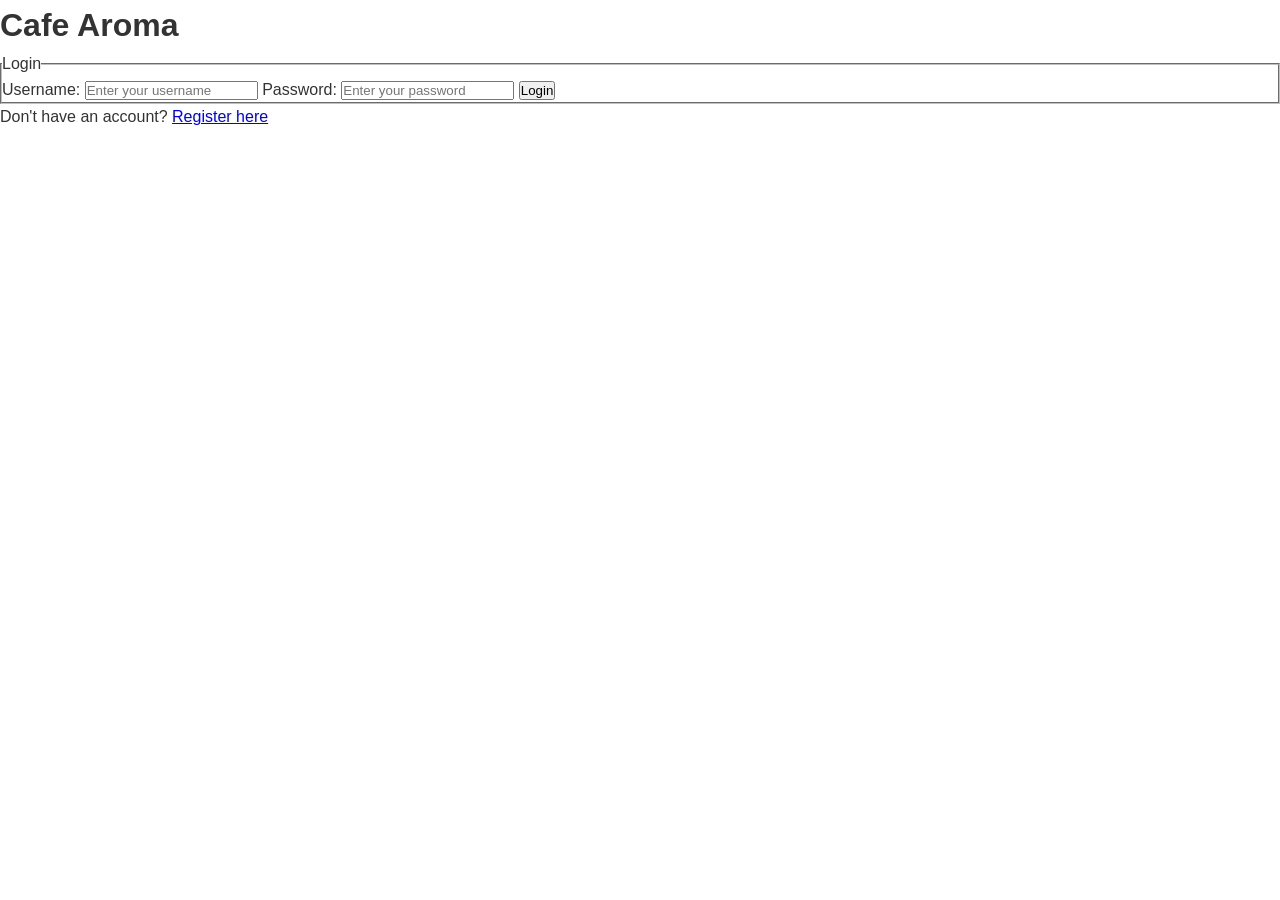
<file: login.html>
<!DOCTYPE html>
<html lang="en">
<head>
    <meta charset="UTF-8">
    <meta name="viewport" content="width=device-width, initial-scale=1.0">
    <title>Cafe Management Login</title>
    <link rel="stylesheet" href="login.css">
</head>
<body>
    <div class="login-container">
        <div class="form-container">
            <h1>Cafe Aroma</h1>
            <form class="login-form" action="index.html">
                <fieldset>
                    <legend>Login</legend>
                    
                    <label for="username">Username:</label>
                    <input type="text" id="username" placeholder="Enter your username" required aria-label="Username">
                    
                    <label for="password">Password:</label>
                    <input type="password" id="password" placeholder="Enter your password" required aria-label="Password">
                    
                    <button type="submit">Login</button>
                </fieldset>
            </form>
            <p class="footer-text">Don't have an account? <a href="signup.html">Register here</a></p>
        </div>
    </div>
</body>
</html>
</file>
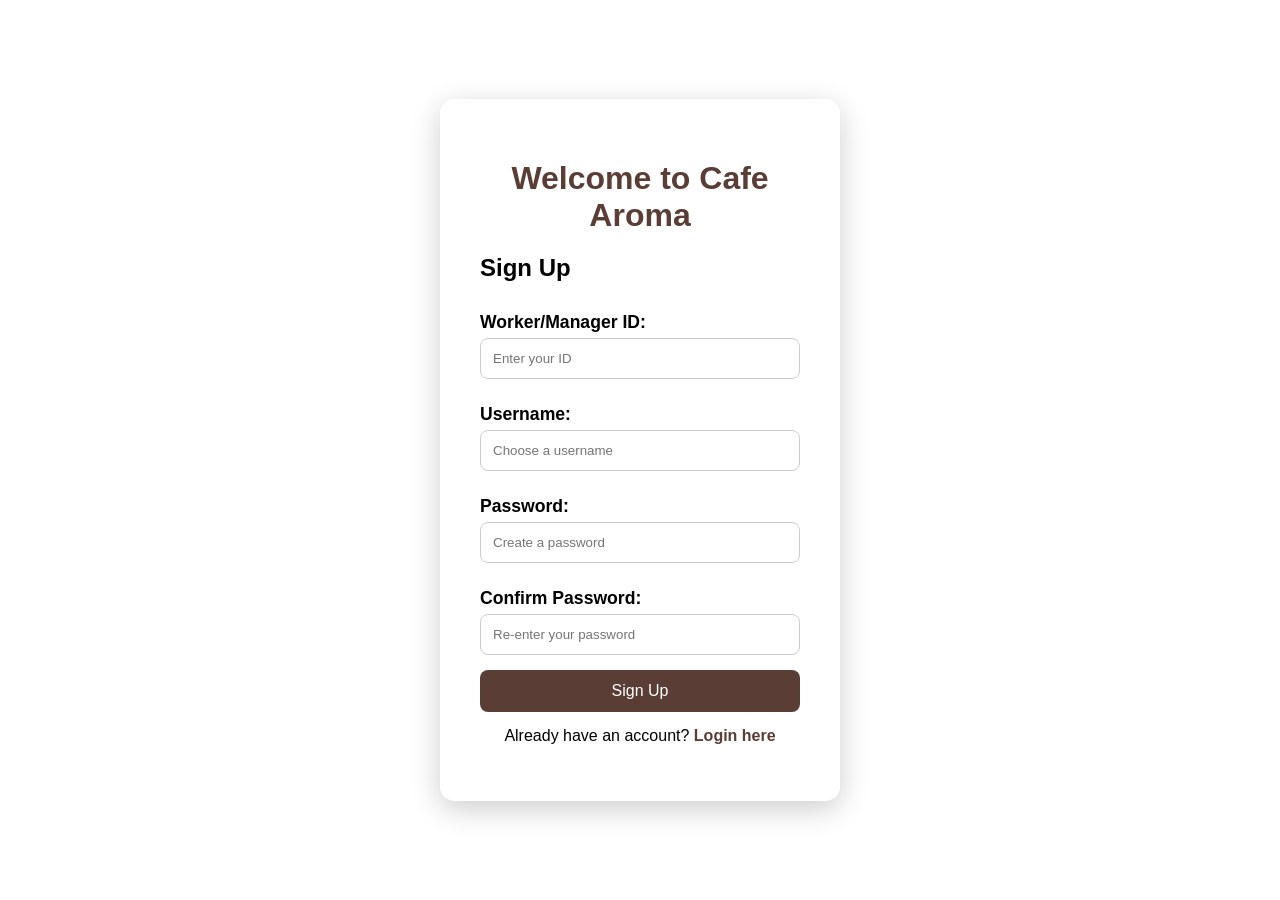
<file: signup.html>
<!DOCTYPE html>
<html lang="en">
<head>
    <meta charset="UTF-8">
    <meta name="viewport" content="width=device-width, initial-scale=1.0">
    <title>Cafe Management Sign Up</title>
    <link rel="stylesheet" href="signup.css">
    <script>
        // JavaScript to validate if password and confirm password match
        function validateForm() {
            var password = document.getElementById('password').value;
            var confirmPassword = document.getElementById('confirm-password').value;

            if (password !== confirmPassword) {
                alert("Passwords do not match!");
                return false;
            }
            return true;
        }
    </script>
</head>
<body>
    <div class="signup-container">
        <div class="form-container">
            <h1> Welcome to Cafe Aroma</h1>
            <h2>Sign Up</h2>
            <form class="signup-form" onsubmit="return validateForm()">
                <label for="worker-manager-id">Worker/Manager ID:</label>
                <input type="text" id="worker-manager-id" placeholder="Enter your ID" required aria-label="Worker or Manager ID">
                
                <label for="username">Username:</label>
                <input type="text" id="username" placeholder="Choose a username" required aria-label="Username">
                
                <label for="password">Password:</label>
                <input type="password" id="password" placeholder="Create a password" required aria-label="Password">
                
                <label for="confirm-password">Confirm Password:</label>
                <input type="password" id="confirm-password" placeholder="Re-enter your password" required aria-label="Confirm Password">
                
                <button type="submit">Sign Up</button>
            </form>
            <p class="footer-text">Already have an account? <a href="login.html">Login here</a></p>
        </div>
    </div>
</body>
</html>
</file>
<file: login.css>
/* Basic Reset */
* {
    margin: 0;
    padding: 0;
    box-sizing: border-box;
}

/* Body and Font Settings */
body {
    font-family: 'Arial', sans-serif;
    background-image: url('https://th.bing.com/th/id/OIP._krCsLO2cCdCLKH4yirvVwHaFi?rs=1&pid=ImgDetMain'); 
    background-size: cover;
    background-position: center;
    background-repeat: no-repeat;
    color: #333;
    line-height: 1.6;
    padding: 0;
    backdrop-filter: blur(8px);
}

/* Header and Navbar Styling */
header {
    background-color: rgba(90, 62, 54, 0.8); /* Rich brown with some transparency */
    color: white;
    text-align: center;
    position: relative; /* For absolute positioning of logout button */
    display: flex;
    justify-content: space-between;
    align-items: center;
}

/* Header Title */
.AROMA span{
    display: flex;
    justify-content: left;
   
}

#logout-button {
    background-color: #d9534f; /* Red background */
    color: white;
    padding: 6px 18px;
    font-size: 16px;
    text-decoration: none;
    border-radius: 25px;
    display: inline-block;
    transition: background-color 0.3s, transform 0.3s;
}

#logout-button:hover {
    background-color: #c9302c; /* Darker red on hover */
    transform: scale(1.05); /* Slight increase in size */
}


nav {
    display: flex;
    justify-content: space-between;
    align-items: center;
}

nav .logo h1 {
    color: white;
    font-size: 28px;
}

nav .nav-links {
    list-style: none;
    display: flex;
    padding-left: 135vh;
}

nav .nav-links li {
    margin: 0 15px;
}

nav .nav-links a {
    color: white;
    text-decoration: none;
    font-size: 20px;
}

nav .nav-links a:hover {
    color: #ff9800;
}

/* Main Section with Background Image */
.main {
    position: relative;
    background-size: cover;
    background-position: center;
    height: 50vh;
    color: white;
    text-align: center;
    padding-top: 50px;
}

.main .overlay {
    background-color: rgba(0, 0, 0, 0.6); /* Dark overlay */
    padding: 20px;
}

.main h2 {
    font-size: 48px;
    margin-bottom: 10px;
}

.main p {
    font-size: 24px;
    margin-bottom: 30px;
}

.quotes {
    font-style: italic;
    font-size: 20px;
    max-width: 600px;
    margin: 0 auto;
}

.quotes blockquote {
    margin-bottom: 10px;
}

/* About Us Section */
.about {
    padding: 50px 20px;
    background-color: rgba(90, 62, 54, 0.8);
    text-align: center;
    border: 2px solid black;
}

.about h2 {
    font-size: 36px;
    margin-bottom: 20px;
    color: white;
}

.about p {
    font-size: 18px;
    max-width: 800px;
    margin: 0 auto;
    color: white;
}

/* Contact Us Section */
.contact {
    padding: 50px 20px;
    background-color: rgba(90, 62, 54, 0.8);
    text-align: center;
    border: 2px solid black;
}

.contact h2 {
    font-size: 36px;
    margin-bottom: 20px;
    color: white;
}

.contact p {
    font-size: 18px;
    color: white;
}


/* Footer Styling */
footer {
    background-color: #3e2723;
    color: white;
    text-align: center;
    padding: 10px 0;
}

footer p {
    font-size: 14px;
}

#cafe_logo{
    height: 150px;
    width: 150px;
}
</file>
<file: signup.css>
* {
    box-sizing: border-box;
}

body {
    font-family: 'Arial', sans-serif;
    background-image: url(https://wallpaperaccess.com/full/2402088.jpg); 
    background-size: cover;
    background-position: center;
    background-repeat: no-repeat;
    margin: 0;
    padding: 0;
}

.signup-container {
    display: flex;
    justify-content: center;
    align-items: center;
    height: 100vh;
    backdrop-filter: blur(5px); 
}

.form-container {
    background: rgba(255, 255, 255, 0.9); 
    border-radius: 15px;
    padding: 40px;
    box-shadow: 0 8px 30px rgba(0, 0, 0, 0.2);
    max-width: 400px; 
    width: 100%;
}

h1 {
    color: #5a3e36; 
    text-align: center;
    margin-bottom: 20px;
    font-size: 2em;
}

.signup-form {
    display: flex;
    flex-direction: column;
}

label {
    margin: 10px 0 5px;
    font-weight: bold;
    font-size: 1.1em; /* Slightly larger text for labels */
}

input {
    padding: 12px;
    border: 1px solid #ccc;
    border-radius: 8px;
    margin-bottom: 15px;
    transition: border-color 0.3s, box-shadow 0.3s;
}

input:focus {
    border-color: #5a3e36;
    outline: none;
    box-shadow: 0 0 5px rgba(90, 62, 54, 0.6); /* Added focus shadow */
}

button {
    background-color: #5a3e36; 
    color: white;
    border: none;
    padding: 12px;
    border-radius: 8px;
    cursor: pointer;
    font-size: 16px;
    transition: background-color 0.3s, transform 0.3s;
}

button:hover {
    background-color: #8b4513; /* Lighter brown on hover */
    transform: translateY(-2px); /* Lift effect */
}

button:active {
    background-color: #6a3a1f; /* Darker brown when pressed */
    transform: translateY(0); /* Button presses down */
}

.footer-text {
    text-align: center;
    margin-top: 15px;
}

.footer-text a {
    color: #5a3e36;
    text-decoration: none;
    font-weight: bold;
}

.footer-text a:hover {
    text-decoration: underline;
}

/* Responsive Design for small screens */
@media (max-width: 480px) {
    .form-container {
        padding: 20px;
        width: 90%; /* Allow form to fill more of the screen */
    }

    h1 {
        font-size: 1.5em; /* Smaller font size for headings */
    }

    label, input {
        font-size: 1em; /* Adjust label and input font size */
    }

    button {
        font-size: 14px; /* Smaller button text */
        padding: 10px; /* Adjust button padding */
    }
}
</file>
